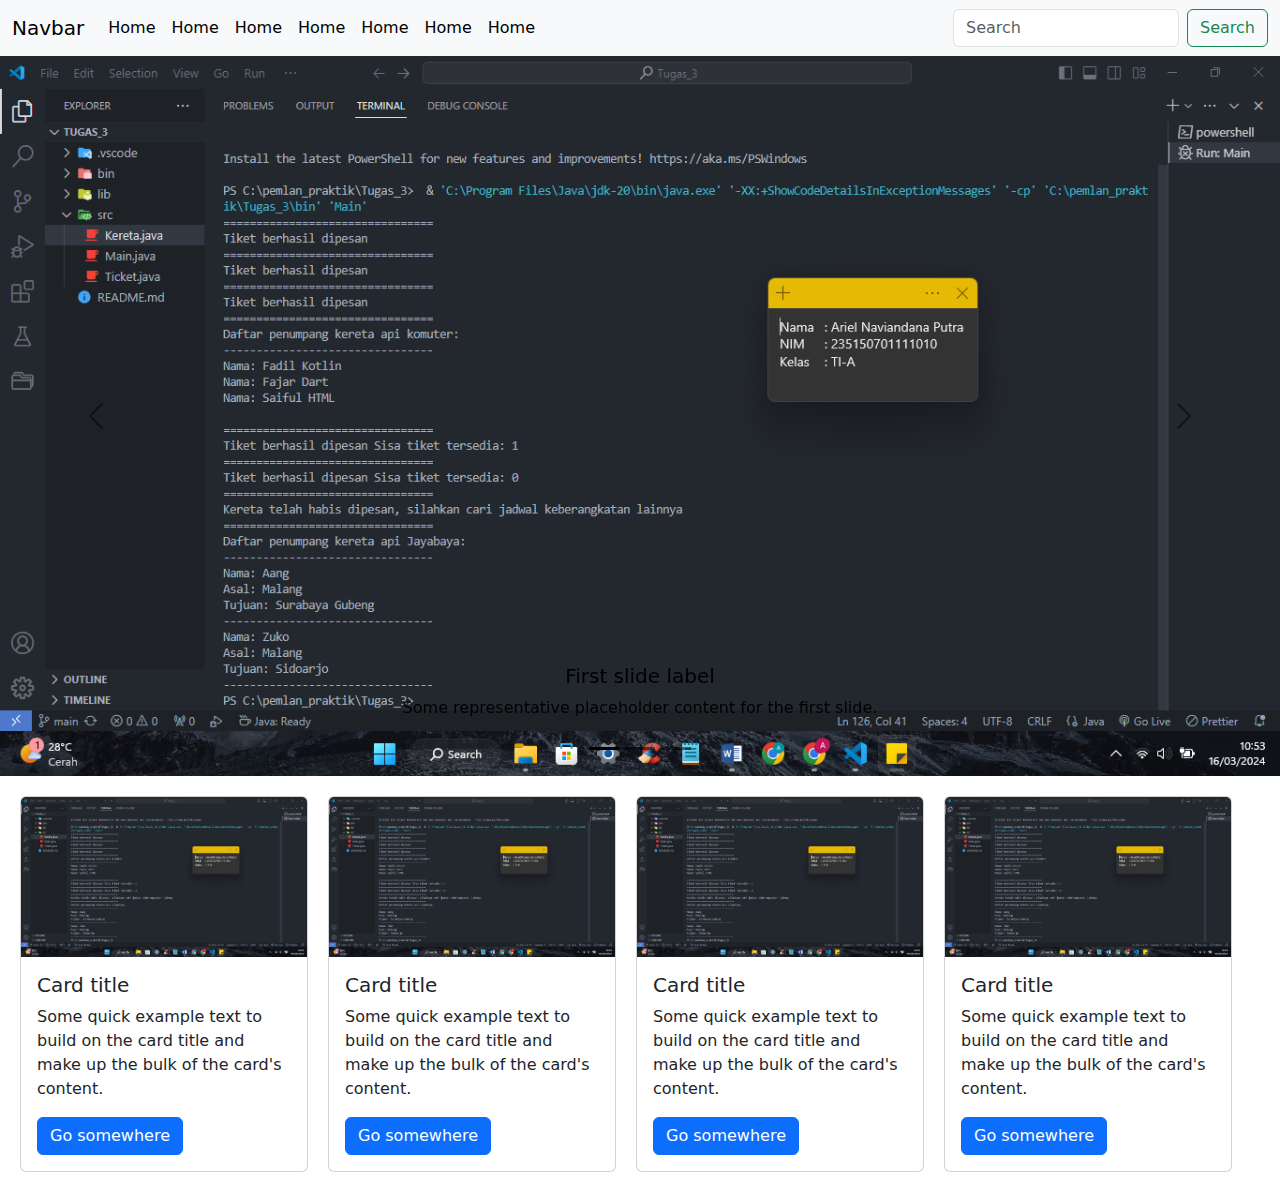
<file: latihan_css/index.html>
<!DOCTYPE html>
<html lang="en">
<head>
    <meta charset="UTF-8">
    <meta name="viewport" content="width=device-width, initial-scale=1.0">
    <link rel="stylesheet" href="style.css">
    <link href="https://cdn.jsdelivr.net/npm/bootstrap@5.3.3/dist/css/bootstrap.min.css" rel="stylesheet" integrity="sha384-QWTKZyjpPEjISv5WaRU9OFeRpok6YctnYmDr5pNlyT2bRjXh0JMhjY6hW+ALEwIH" crossorigin="anonymous">
    <title>CSS</title>
</head>
<body>
    <nav class="navbar navbar-expand-lg bg-body-tertiary">
        <div class="container-fluid">
          <a class="navbar-brand" href="#">Navbar</a>
          <button class="navbar-toggler" type="button" data-bs-toggle="collapse" data-bs-target="#navbarSupportedContent" aria-controls="navbarSupportedContent" aria-expanded="false" aria-label="Toggle navigation">
            <span class="navbar-toggler-icon"></span>
          </button>
          <div class="collapse navbar-collapse" id="navbarSupportedContent">
            <ul class="navbar-nav me-auto mb-2 mb-lg-0">
              <li class="nav-item">
                <a class="nav-link active" aria-current="page" href="#">Home</a>
              </li>
              <li class="nav-item">
                <a class="nav-link active" aria-current="page" href="#">Home</a>
              </li>
              <li class="nav-item">
                <a class="nav-link active" aria-current="page" href="#">Home</a>
              </li>
              <li class="nav-item">
                <a class="nav-link active" aria-current="page" href="#">Home</a>
              </li>
              <li class="nav-item">
                <a class="nav-link active" aria-current="page" href="#">Home</a>
              </li>
              <li class="nav-item">
                <a class="nav-link active" aria-current="page" href="#">Home</a>
              </li>
              <li class="nav-item">
                <a class="nav-link active" aria-current="page" href="#">Home</a>
              </li>
              <!-- <li class="nav-item">
                <a class="nav-link" href="#">Link</a>
              </li> -->
              <!-- <li class="nav-item dropdown">
                <a class="nav-link dropdown-toggle" href="#" role="button" data-bs-toggle="dropdown" aria-expanded="false">
                  Dropdown
                </a>
                <ul class="dropdown-menu">
                  <li><a class="dropdown-item" href="#">Action</a></li>
                  <li><a class="dropdown-item" href="#">Another action</a></li>
                  <li><hr class="dropdown-divider"></li>
                  <li><a class="dropdown-item" href="#">Something else here</a></li>
                </ul>
              </li> -->
              <!-- <li class="nav-item">
                <a class="nav-link disabled" aria-disabled="true">Disabled</a>
              </li> -->
            </ul>
            <form class="d-flex" role="search">
              <input class="form-control me-2" type="search" placeholder="Search" aria-label="Search">
              <button class="btn btn-outline-success" type="submit">Search</button>
            </form>
          </div>
        </div>
      </nav>

      <div id="carouselExampleDark" class="carousel carousel-dark slide">
        <div class="carousel-indicators">
          <button type="button" data-bs-target="#carouselExampleDark" data-bs-slide-to="0" class="active" aria-current="true" aria-label="Slide 1"></button>
          <button type="button" data-bs-target="#carouselExampleDark" data-bs-slide-to="1" aria-label="Slide 2"></button>
          <button type="button" data-bs-target="#carouselExampleDark" data-bs-slide-to="2" aria-label="Slide 3"></button>
        </div>
        <div class="carousel-inner">
          <div class="carousel-item active" data-bs-interval="10000">
            <img src="../src/tes.png" class="d-block w-100" alt="...">
            <div class="carousel-caption d-none d-md-block">
              <h5>First slide label</h5>
              <p>Some representative placeholder content for the first slide.</p>
            </div>
          </div>
          <div class="carousel-item" data-bs-interval="2000">
            <img src="../src/Screenshot (103).png" class="d-block w-100" alt="...">
            <div class="carousel-caption d-none d-md-block">
              <h5>Second slide label</h5>
              <p>Some representative placeholder content for the second slide.</p>
            </div>
          </div>
          <div class="carousel-item">
            <img src="../src/tes.png" class="d-block w-100" alt="...">
            <div class="carousel-caption d-none d-md-block">
              <h5>Third slide label</h5>
              <p>Some representative placeholder content for the third slide.</p>
            </div>
          </div>
        </div>
        <button class="carousel-control-prev" type="button" data-bs-target="#carouselExampleDark" data-bs-slide="prev">
          <span class="carousel-control-prev-icon" aria-hidden="true"></span>
          <span class="visually-hidden">Previous</span>
        </button>
        <button class="carousel-control-next" type="button" data-bs-target="#carouselExampleDark" data-bs-slide="next">
          <span class="carousel-control-next-icon" aria-hidden="true"></span>
          <span class="visually-hidden">Next</span>
        </button>
      </div>

        <div class="card-container" style=" margin-bottom: 20px; display: flex; flex-wrap: wrap;">
            <div class="card" style="width: 18rem; vertical-align: middle; margin-left: 20px; margin-top: 20px;">
                <img src="../src/tes.png" class="card-img-top" alt="...">
                <div class="card-body">
                  <h5 class="card-title">Card title</h5>
                  <p class="card-text">Some quick example text to build on the card title and make up the bulk of the card's content.</p>
                  <a href="#" class="btn btn-primary">Go somewhere</a>
                </div>
            </div>
            <div class="card" style="width: 18rem; vertical-align: middle; margin-left: 20px; margin-top: 20px;">
                <img src="../src/tes.png" class="card-img-top" alt="...">
                <div class="card-body">
                  <h5 class="card-title">Card title</h5>
                  <p class="card-text">Some quick example text to build on the card title and make up the bulk of the card's content.</p>
                  <a href="#" class="btn btn-primary">Go somewhere</a>
                </div>
            </div>
            <div class="card" style="width: 18rem; vertical-align: middle; margin-left: 20px; margin-top: 20px;">
                <img src="../src/tes.png" class="card-img-top" alt="...">
                <div class="card-body">
                  <h5 class="card-title">Card title</h5>
                  <p class="card-text">Some quick example text to build on the card title and make up the bulk of the card's content.</p>
                  <a href="#" class="btn btn-primary">Go somewhere</a>
                </div>
            </div>
            <div class="card" style="width: 18rem; vertical-align: middle; margin-left: 20px; margin-top: 20px;">
                <img src="../src/tes.png" class="card-img-top" alt="...">
                <div class="card-body">
                  <h5 class="card-title">Card title</h5>
                  <p class="card-text">Some quick example text to build on the card title and make up the bulk of the card's content.</p>
                  <a href="#" class="btn btn-primary">Go somewhere</a>
                </div>
            </div>
        </div>

      <!-- <div class="atas"> -->
        <!-- tes -->
      <!-- </div> -->
      <!-- <div class="bawah"> -->
        <!-- tes -->
      <!-- </div> -->

    <script src="https://cdn.jsdelivr.net/npm/bootstrap@5.3.3/dist/js/bootstrap.bundle.min.js" integrity="sha384-YvpcrYf0tY3lHB60NNkmXc5s9fDVZLESaAA55NDzOxhy9GkcIdslK1eN7N6jIeHz" crossorigin="anonymous"></script>
</body>
</html>
</file>
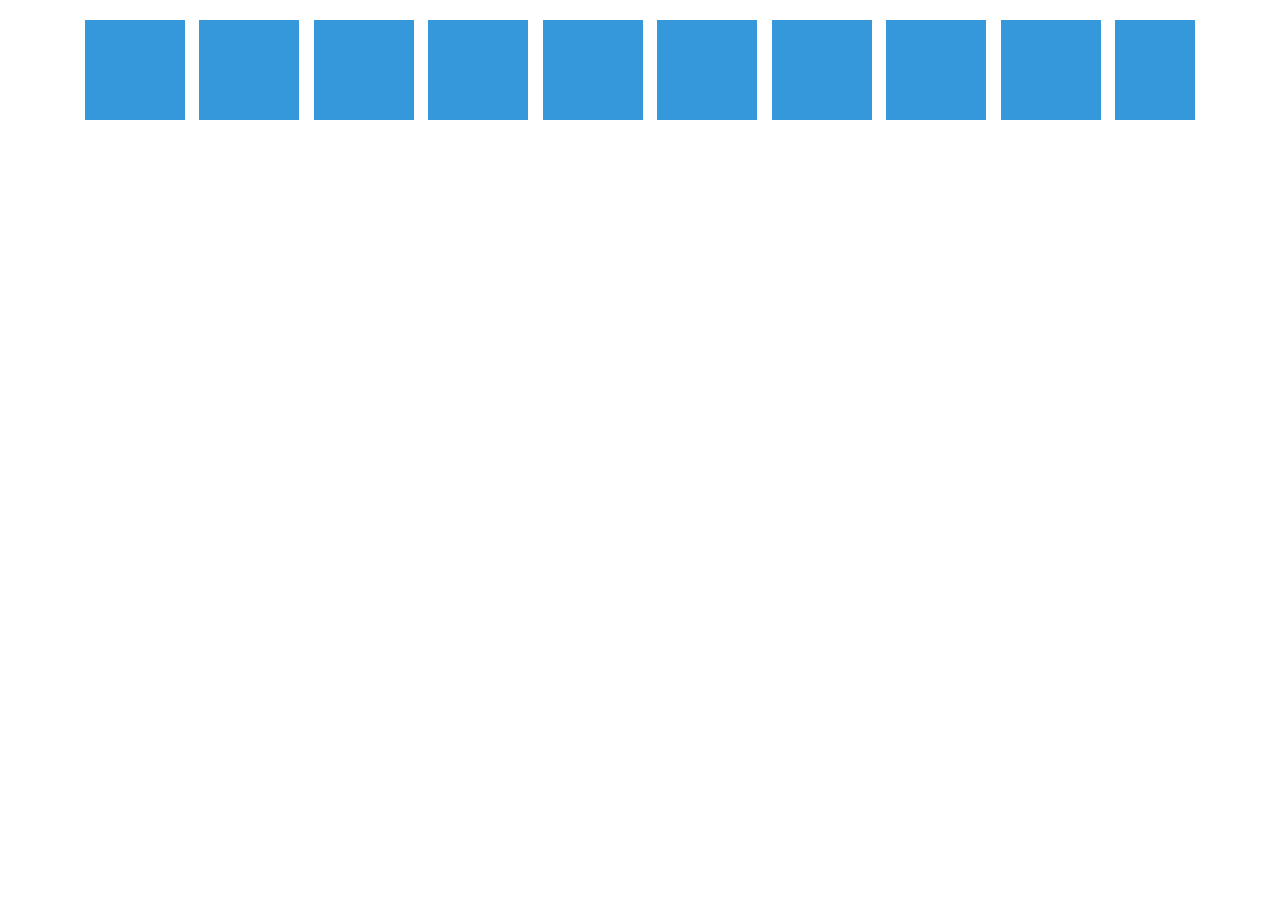
<file: latihan_scss/index.html>
<!DOCTYPE html>
<html lang="en">
<head>
  <meta charset="UTF-8">
  <meta name="viewport" content="width=device-width, initial-scale=1.0">
  <title>Horizontal Scrollable Squares</title>
  <!-- Link Bootstrap CSS -->
  <link href="https://stackpath.bootstrapcdn.com/bootstrap/4.5.2/css/bootstrap.min.css" rel="stylesheet">
  <style>
    /* Style for the container div */
    .scrollable-row {
      overflow-x: hidden; /* Hide scrollbar while maintaining scrolling */
      white-space: nowrap; /* Keep items on a single line */
      padding: 20px 0; /* Add some padding for spacing */
    }
    
    /* Style for each square */
    .square {
      width: 100px; /* Set width of the square */
      height: 100px; /* Set height of the square */
      background-color: #3498db; /* Set background color */
      display: inline-block; /* Display squares in a row */
      margin-right: 10px; /* Add some margin between squares */
    }
  </style>
</head>
<body>
  <div class="container">
    <div class="scrollable-row">
      <!-- Bootstrap row -->
      <div class="row">
        <!-- Bootstrap column -->
        <div class="col">
          <!-- Squares -->
          <div class="square"></div>
          <div class="square"></div>
          <div class="square"></div>
          <div class="square"></div>
          <div class="square"></div>
          <div class="square"></div>
          <div class="square"></div>
          <div class="square"></div>
          <div class="square"></div>
          <div class="square"></div>
        </div>
      </div>
    </div>
  </div>
</body>
</html>
</file>
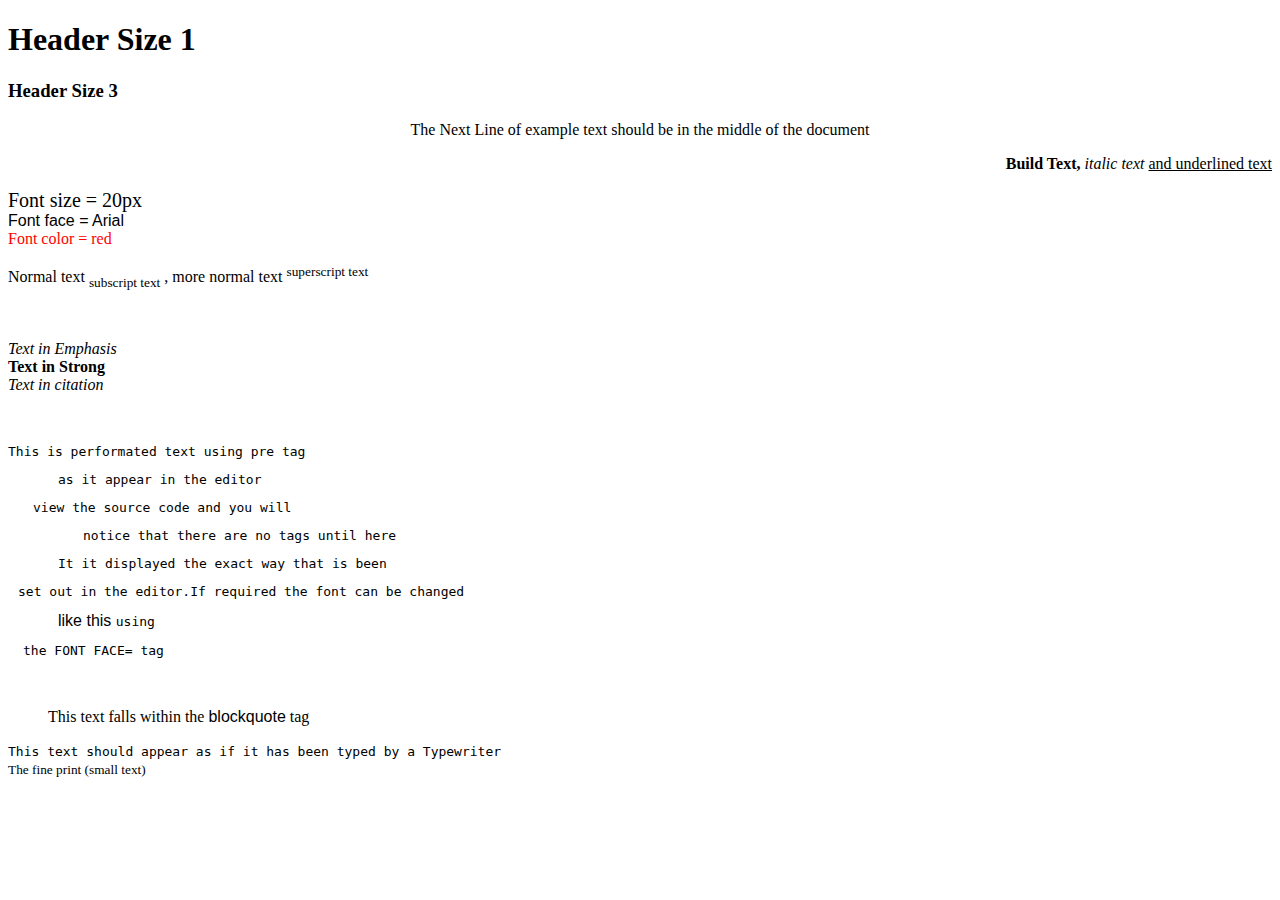
<file: basic.html>
<!DOCTYPE html>
<html lang="en">
<head>
    <meta charset="UTF-8">
    <meta name="viewport" content="width=device-width, initial-scale=1.0">
    <title>Ariel Naviandana Putra</title>
</head>
<body>
    <h1>Header Size 1</h1>
    <h3>Header Size 3</h3>
    <p align="center">The Next Line of example text should be in the middle of the document</p>
    <p align="right">
        <b>Build Text,</b>
        <i>italic text</i>
        <u>and underlined text</u>
    </p>
    <span style="font-size:20px;">Font size = 20px</span><br>
    <span style="font-family:Arial;">Font face = Arial</span><br>
    <span style="color:red;">Font color = red</span>
    <br>
    <p>
        <span>Normal text </span>
        <sub>subscript text</sub>
        <span>, more normal text </span>
        <sup>superscript text</sup>
    </p>
    <br>
    <p>
        <em>Text in Emphasis</em><br>
        <strong>Text in Strong</strong><br>
        <cite>Text in citation</cite>
    </p>
    <br>
    <p>
        <pre>This is performated text using pre tag</pre>
        <pre style="margin-left: 50px;">as it appear in the editor</pre>
        <pre style="margin-left: 25px;">view the source code and you will</pre>
        <pre style="margin-left: 75px;">notice that there are no tags until here</pre>
        <pre style="margin-left: 50px;">It it displayed the exact way that is been</pre>
        <pre style="margin-left: 10px;">set out in the editor.If required the font can be changed</pre>
        <pre style="margin-left: 50px;"><span style="font-family: Arial;">like this </span>using</pre>
        <pre style="margin-left: 15px;">the FONT FACE= tag</pre>
    </p>
    <br>
    <blockquote>This text falls within the <span style="font-family: Arial;">blockquote</span> tag</blockquote>
    <tt>This text should appear as if it has been typed by a Typewriter</tt><br>
    <small>The fine print (small text)</small>
</body>
</html>
</file>
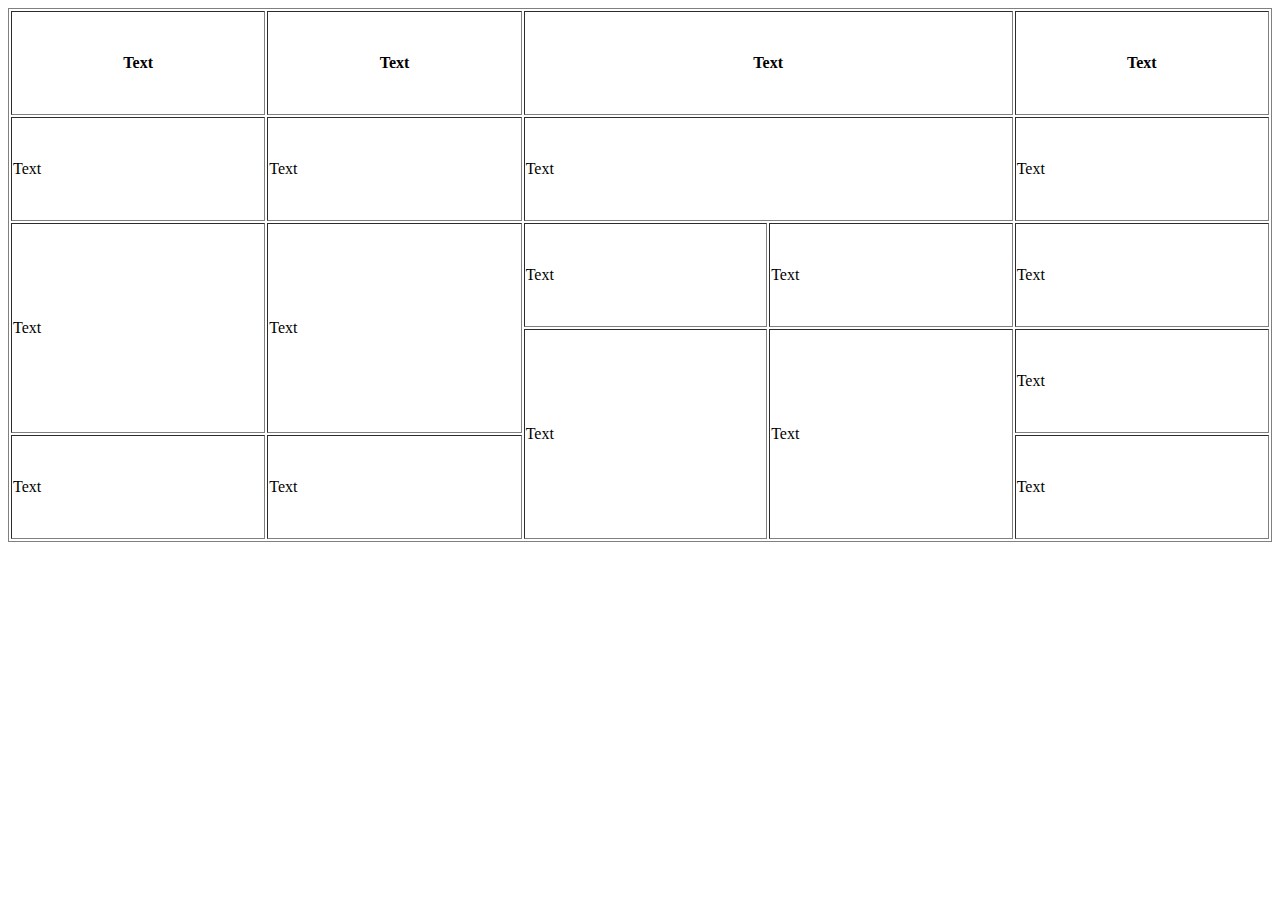
<file: coba.html>
<!DOCTYPE html>
<html lang="en">
<head>
    <meta charset="UTF-8">
    <meta name="viewport" content="width=device-width, initial-scale=1.0">
    <title>Coba</title>
</head>
<body>
    <table border="1" style="border-style: solid; height: 100%; width: 100%; line-height: 100px; min-width: 50px;">
        <thead>
            <th>Text</th>
            <th>Text</th>
            <th colspan="2">Text</th>
            <th>Text</th>
        </thead>
    <tbody>
        <tr>
            <td>Text</td>
            <td>Text</td>
            <td colspan="2">Text</td>
            <td>Text</td>
        </tr>
        <tr>
            <td rowspan="2">Text</td>
            <td rowspan="2">Text</td>
            <td>Text</td>
            <td>Text</td>
            <td>Text</td>
        </tr>
        <tr>
            <!-- <td>Text</td> -->
            <!-- <td>Text</td> -->
            <td rowspan="2">Text</td>
            <td rowspan="2">Text</td>
            <td>Text</td>
        </tr>
        <tr>
            <td rowspan="2">Text</td>
            <td rowspan="2">Text</td>
            <!-- <td>Text</td> -->
            <!-- <td>Text</td> -->
            <td>Text</td>
        </tr>
    </tbody>
    </table>
</body>
</html>
</file>
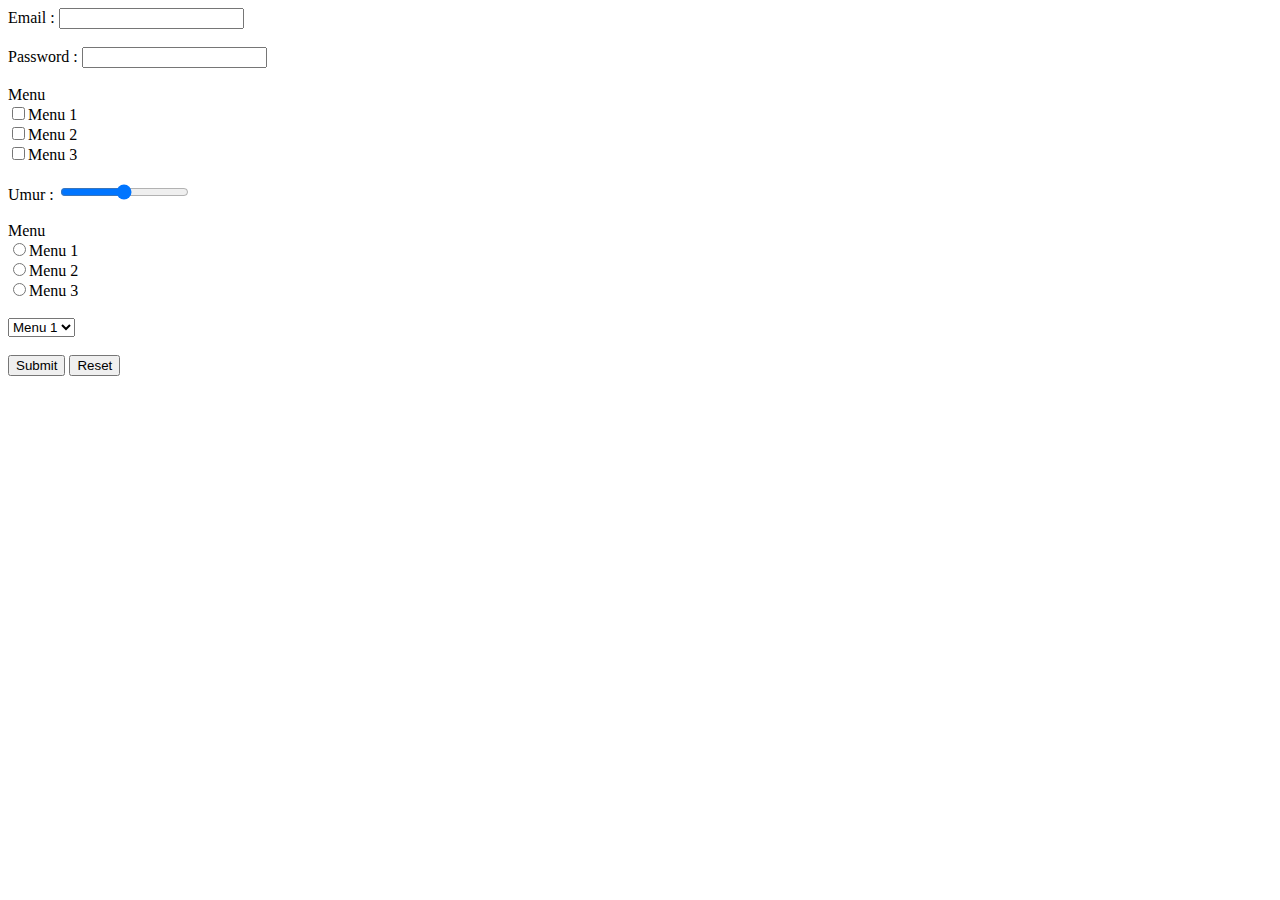
<file: form.html>
<!DOCTYPE html>
<html lang="en">
<head>
    <meta charset="UTF-8">
    <meta name="viewport" content="width=device-width, initial-scale=1.0">
    <title>Form HTML</title>
</head>
<body>
    <form action="" id="tes">
        <label style="margin-bottom: 0px;">Email : </label>
        <input type="text" name="" id=""><br><br>
        <label style="margin-bottom: 0px;">Password : </label>
        <input type="password" name="" id=""><br><br>
        <label>Menu</label><br>
        <input type="checkbox" name="" id=""><span>Menu 1</span><br>
        <input type="checkbox" name="" id=""><span>Menu 2</span><br>
        <input type="checkbox" name="" id=""><span>Menu 3</span><br><br>
        <label>Umur : </label>
        <input type="range" name="" id=""><br><br>
        <label>Menu</label><br>
        <input type="radio" name="tes" id="tes"><span>Menu 1</span><br>
        <input type="radio" name="tes" id="tes"><span>Menu 2</span><br>
        <input type="radio" name="tes" id="tes"><span>Menu 3</span><br>
        <br>
        <select name="Menu" id="Menu">
            <option value="Menu 1">Menu 1</option>
            <option value="Menu 2">Menu 2</option>
        </select><br><br>
        <input type="submit">
        <input type="reset">
    </form>
</body>
</html>
</file>
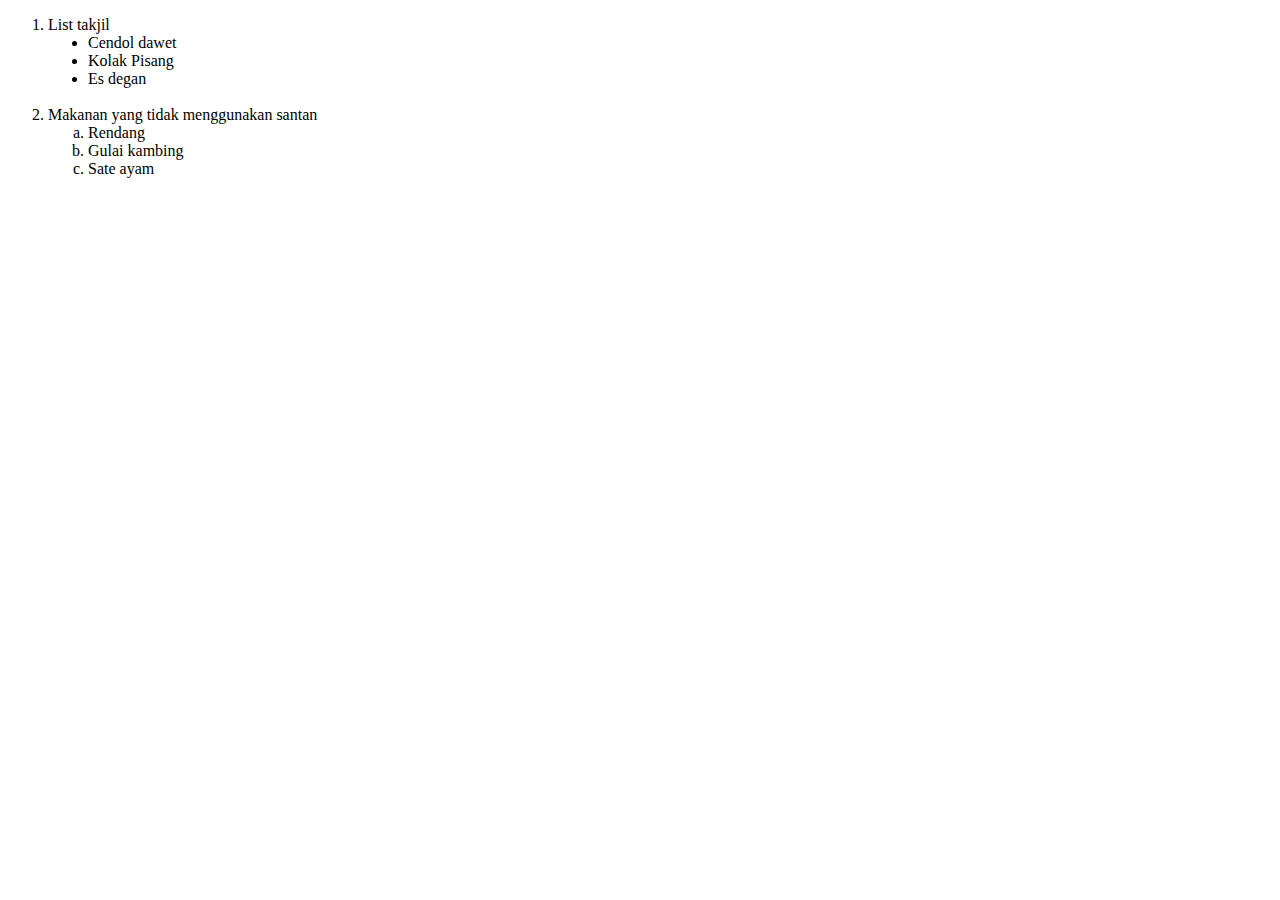
<file: list.html>
<!DOCTYPE html>
<html lang="en">
<head>
    <meta charset="UTF-8">
    <meta name="viewport" content="width=device-width, initial-scale=1.0">
    <title>List HTML</title>
</head>
<body>
    <ol type="1">
        <li>List takjil
            <ul style="list-style-type: disc;">
                <li>Cendol dawet</li>
                <li>Kolak Pisang</li>
                <li>Es degan</li>
            </ul>
        </li>
        <br>
        <li>Makanan yang tidak menggunakan santan
            <ol type="a">
                <li>Rendang</li>
                <li>Gulai kambing</li>
                <li>Sate ayam</li>
            </ol>
        </li>
    </ol>
</body>
</html>
</file>
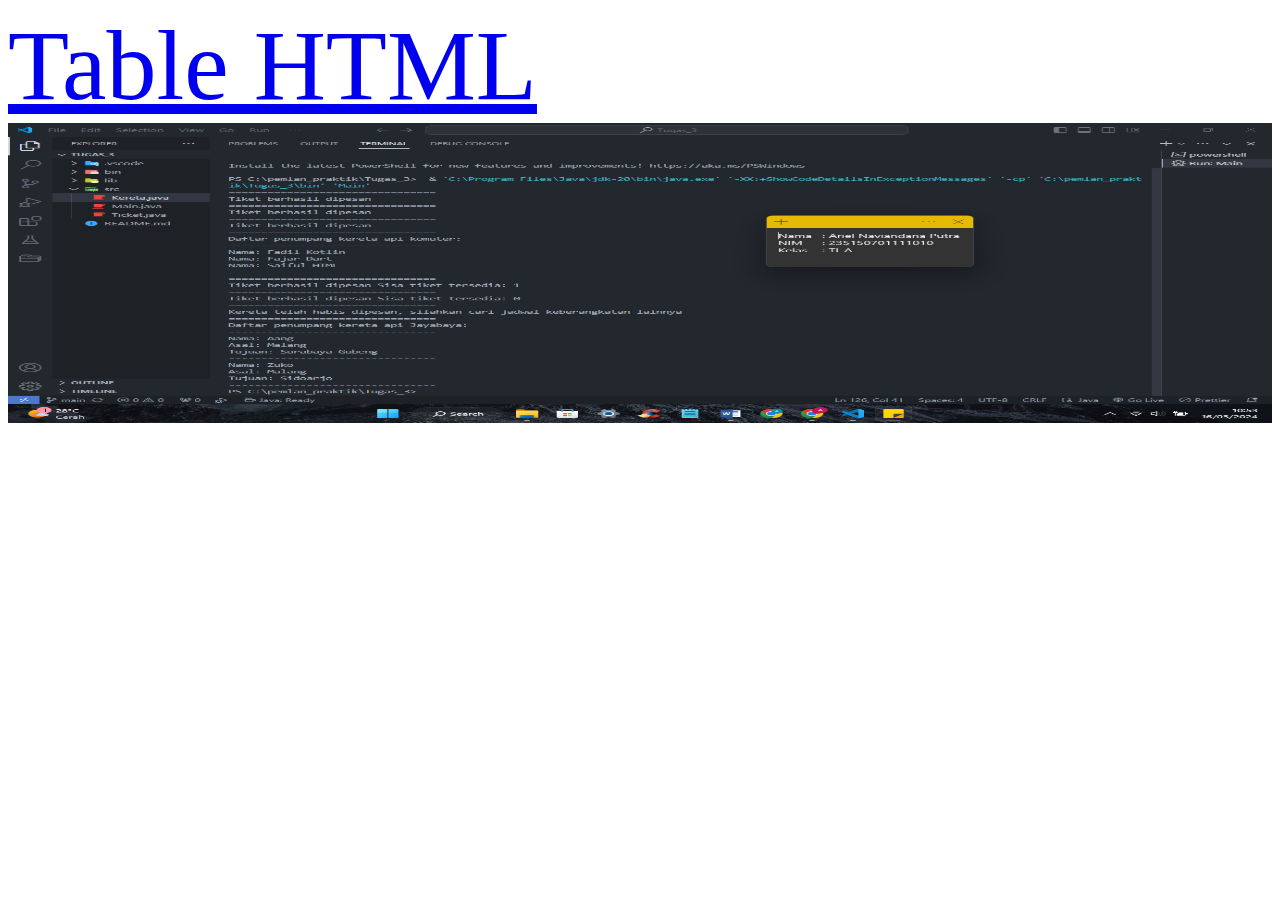
<file: media.html>
<!DOCTYPE html>
<html lang="en">
<head>
    <meta charset="UTF-8">
    <meta name="viewport" content="width=device-width, initial-scale=1.0">
    <title>Media HTML</title>
</head>
<body>
    <a href="table.html" target="_self" style="font-size: 100px;">Table HTML</a>
    <br>
      <img src="src/tes.png" alt="tes" height="300px" width="100%">
      <!-- <iframe src="https://playvalorant.com/" frameborder="1" style="width: 100%; height: 300px;"></iframe> -->
</body>
</html>
</file>
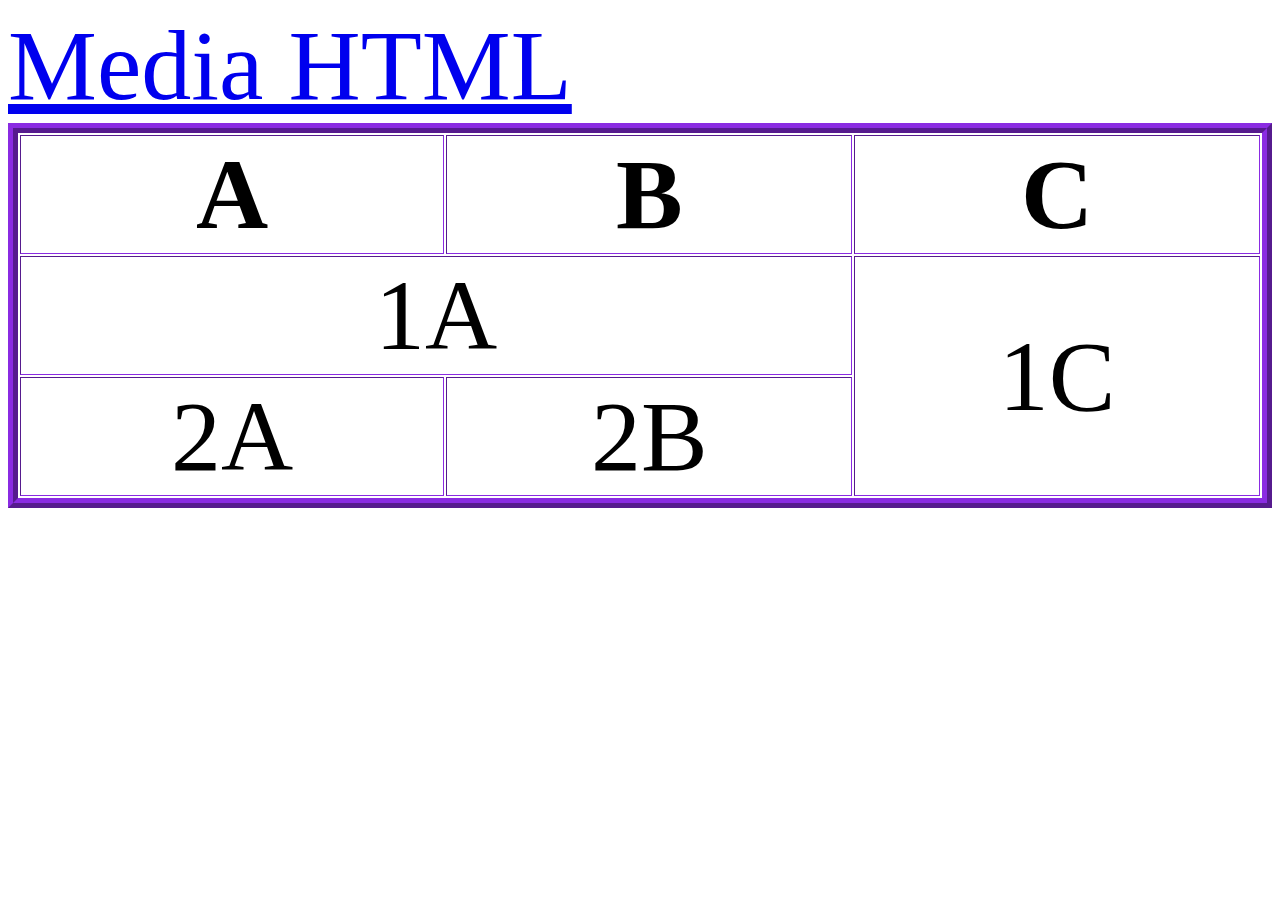
<file: table.html>
<!DOCTYPE html>
<html lang="en">
<head>
    <meta charset="UTF-8">
    <meta name="viewport" content="width=device-width, initial-scale=1.0">
    <title>Table HTML</title>
</head>
<body>
    <a href="media.html" target="_self" style="font-size: 100px;">Media HTML</a>
    <br>
    <table border="10" style="border-color: blueviolet; border-style: ridge; height: 200px; font-size: 100px; width: 100%; text-align: center;">
        <thead>
            <th>A</th>
            <th>B</th>
            <th>C</th>
        </thead>
        <tr>
            <td colspan="2">1A</td>
            <!-- <td>1B</td> -->
            <td rowspan="2">1C</td>
        </tr>
        <tr>
            <td>2A</td>
            <td>2B</td>
            <!-- <td>2C</td> -->
        </tr>
    </table>
</body>
</html>
</file>
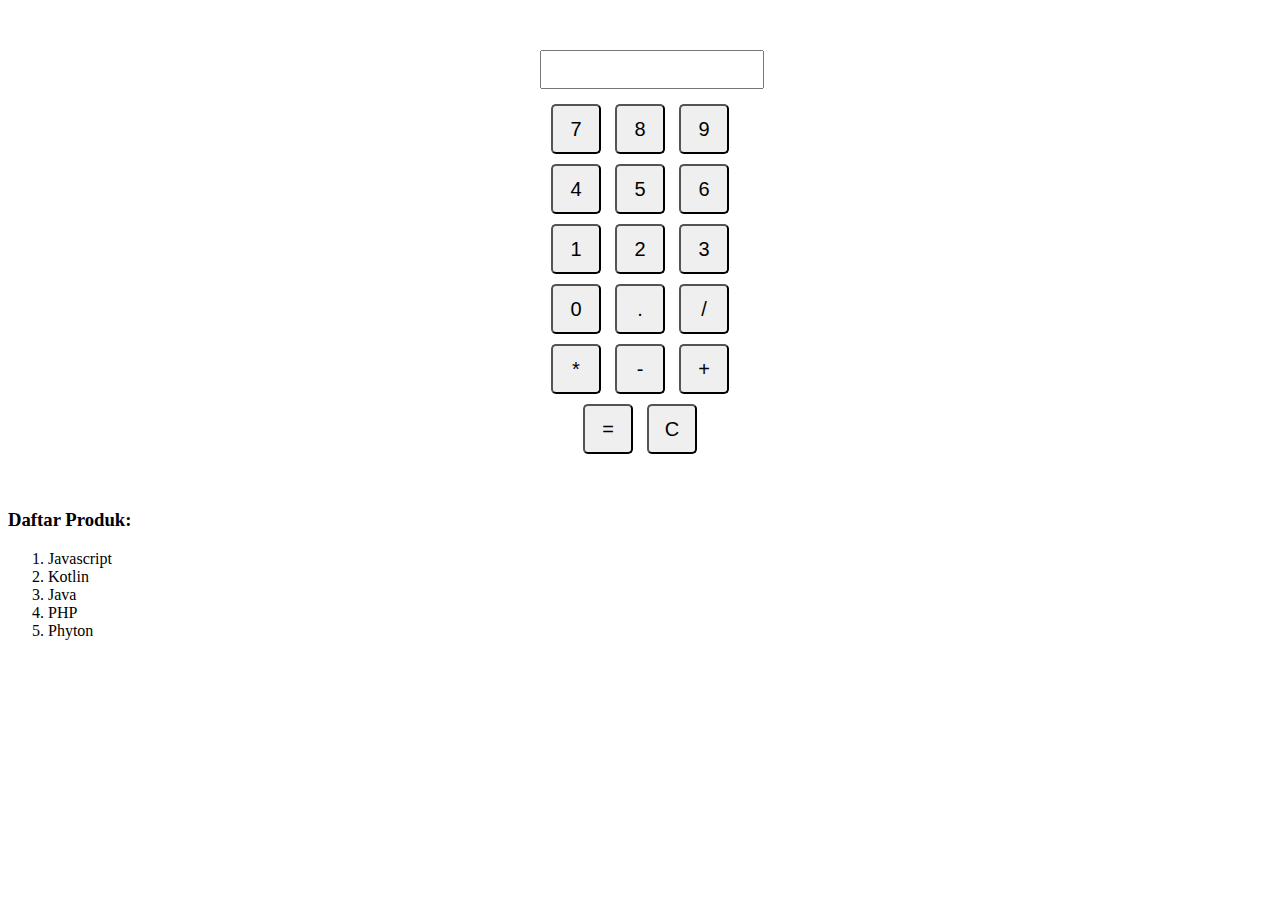
<file: latihan_js/kalkulator.html>
<!DOCTYPE html>
<html lang="en">
<head>
  <meta charset="UTF-8">
  <meta name="viewport" content="width=device-width, initial-scale=1.0">
  <title>Calculator</title>
  <link rel="stylesheet" href="style.css">
</head>
<body>
  <div class="calculator">
    <input type="text" id="display" readonly>
    <div class="buttons">
        <button onclick="appendToDisplay('7')">7</button>
        <button onclick="appendToDisplay('8')">8</button>
        <button onclick="appendToDisplay('9')">9</button>
        <button onclick="appendToDisplay('4')">4</button>
      <button onclick="appendToDisplay('5')">5</button>
      <button onclick="appendToDisplay('6')">6</button>
      <button onclick="appendToDisplay('1')">1</button>
      <button onclick="appendToDisplay('2')">2</button>
      <button onclick="appendToDisplay('3')">3</button>
      <button onclick="appendToDisplay('0')">0</button>
      <button onclick="appendToDisplay('.')">.</button>
      <button onclick="appendToDisplay('/')">/</button>
      <button onclick="appendToDisplay('*')">*</button>
      <button onclick="appendToDisplay('-')">-</button>
      <button onclick="appendToDisplay('+')">+</button>
      <button onclick="calculate()">=</button>
      <button onclick="clearDisplay()">C</button>
    </div>
  </div>
  <script src="script.js"></script>
</body>
</html>
</file>
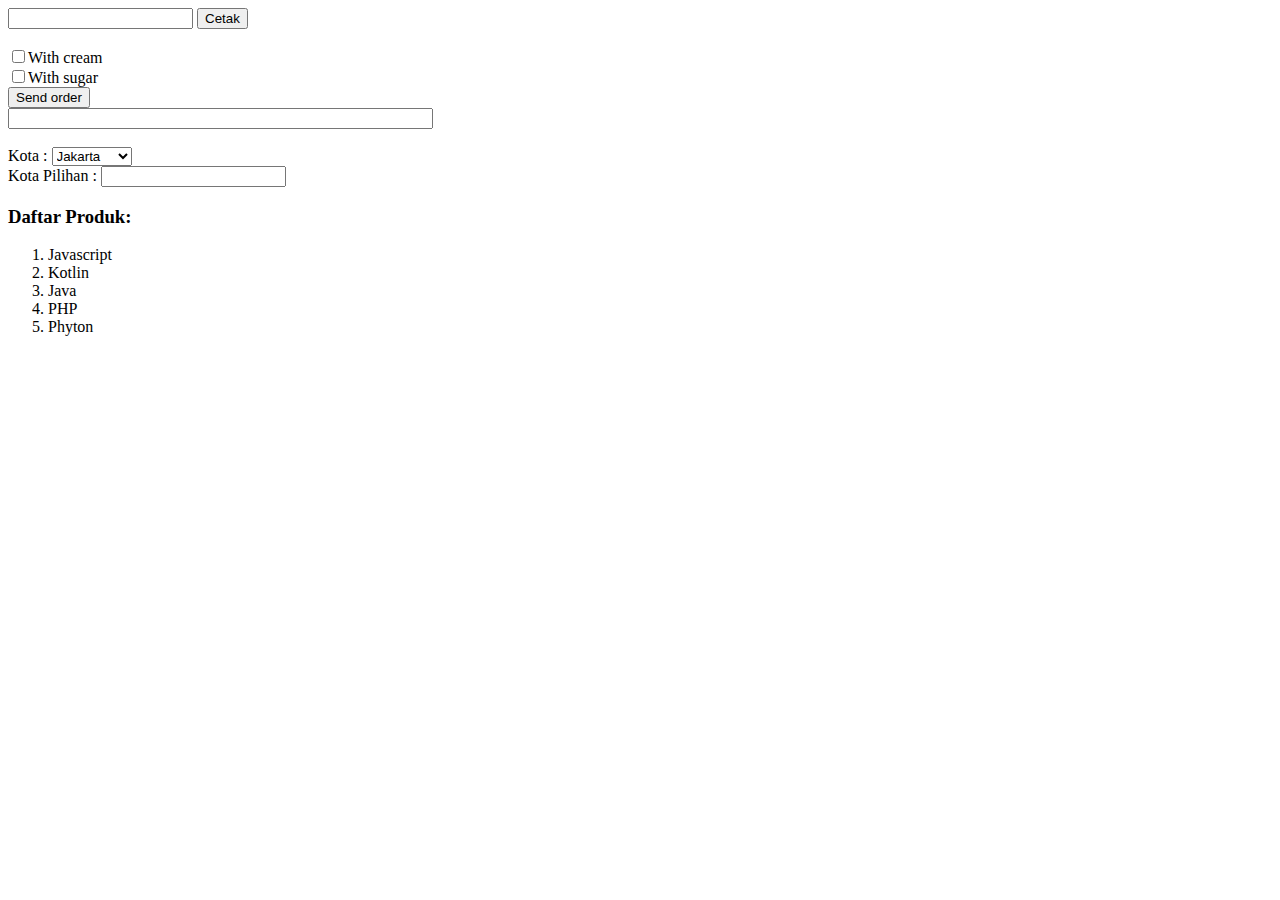
<file: latihan_js/lat_js.html>
<!DOCTYPE html>
<html lang="en">
<head>
    <meta charset="UTF-8">
    <meta name="viewport" content="width=device-width, initial-scale=1.0">
    <title>Latihan JS</title>
</head>
<body onunload="klik()">
    <!-- <button onclick="klik()">click</button> -->
    <form action="">
        <input type="text" name="nama" id="nama">
        <button type="submit" onclick="cetakNama()">Cetak</button>
        <br><br>

        <input type="checkbox" name="coffee" value="cream">With cream<br />
        <input type="checkbox" name="coffee" value="sugar">With sugar<br />
        <input type="button" onclick="createOrder()" value="Send order">
        <br />
        <input type="text" id="order" size="50">
        <br><br>
    </form>

    <form action="" id="formKota">
        Kota : <select name="idkota" onchange="pilKota()">
            <option value="JK">Jakarta</option>
            <option value="BD">Bandung</option>
            <option value="SB">Surabaya</option>
        </select>
        <br />
        Kota Pilihan : <input type="text" name="kota" value="" size="20" />
    </form>

    <script src="script.js"></script>
</body>
</html>
</file>
<file: latihan_css/style.css>
body{
    /* background-color: pink; */
    height: 100%;
}

.atas{
    height: 50%;
    width: 100%;
    background-color: aqua;
}

.bawah{
    height: 50%;
    width: 100%;
    background-color: red;
}

@media only screen and (max-width: 600px) {
    body{
        background-color: blue;
    }
}

@media only screen and (max-width: 400px) {
    body{
        background-color: red;
    }
}
</file>
<file: latihan_js/style.css>
.calculator {
    width: 200px;
    margin: 50px auto;
    text-align: center;
  }
  
  #display {
    width: 100%;
    margin-bottom: 10px;
    padding: 10px;
  }
  
  .buttons button {
    width: 50px;
    height: 50px;
    margin: 5px;
    font-size: 20px;
    border-radius: 5px;
    cursor: pointer;
  }
  
  .buttons button:hover {
    background-color: lightgray;
  }
</file>
